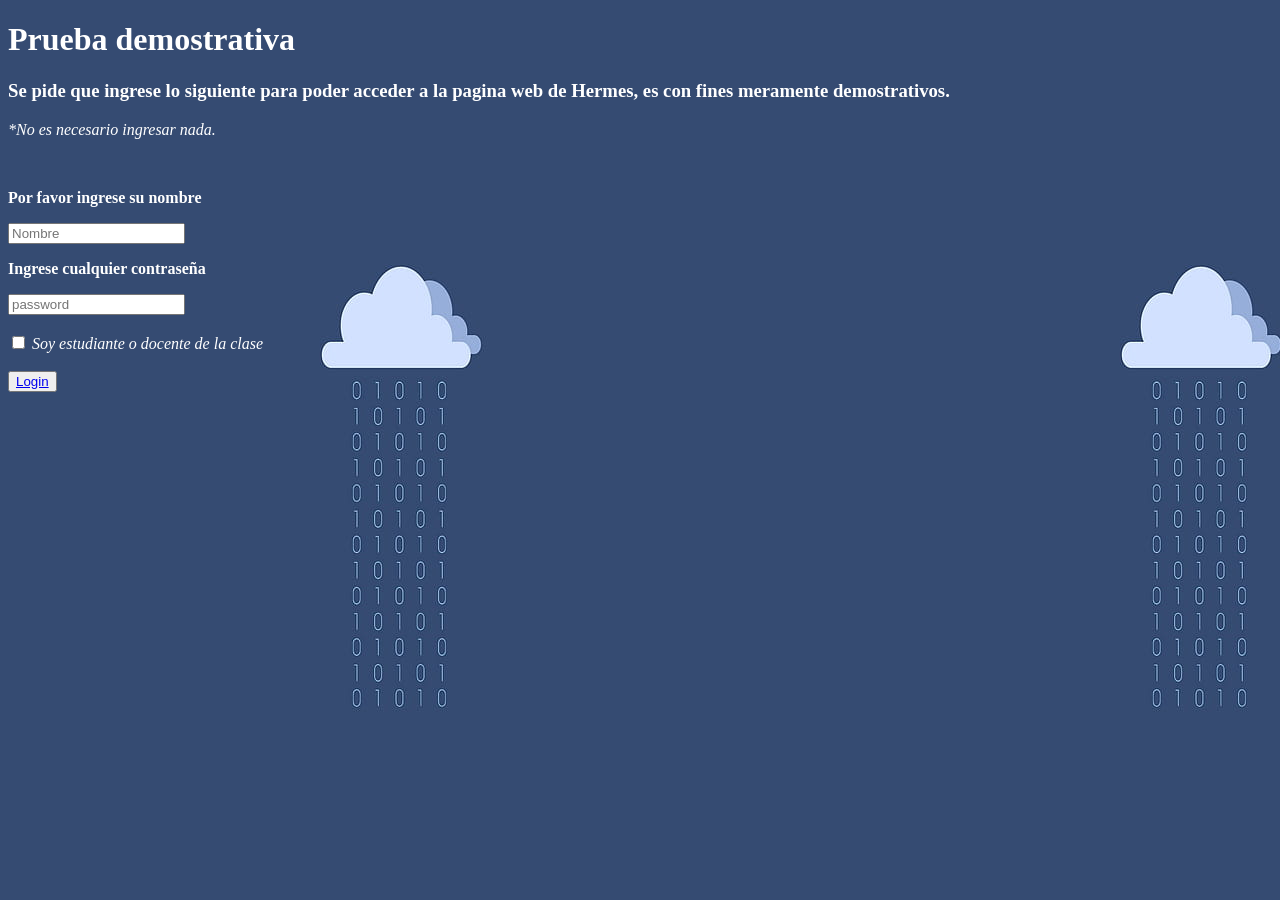
<file: HTML 1/index.html>
<!Doctype html>
<html> 
	<body><body background="nube.jpg"></body>
	<head> <Title>Inicio de sesion</Title></head>

	<h1><font color="white">Prueba demostrativa </font> </h1>
	<h3><font color="white">Se pide que ingrese lo siguiente para poder acceder a la pagina web de Hermes, es con fines meramente demostrativos.</font></h3> 
	<p><em> <font color=" white">*No es necesario ingresar nada. </font></em></p> <br>
	<p><strong><font color="white">Por favor ingrese su nombre</font> </strong> </p>
<input type="text" placeholder= Nombre> <br>
<p><strong><font color="white">Ingrese cualquier contraseña</font></strong></p>
<input type="password" placeholder="password"> <br>
<br>
<input type="checkbox" ><em> <font color="white">Soy estudiante o docente de la clase </font></em> <br><br>
<button><a href="second.html"> Login </a></button><br>
<br>

</body>
</html>
</file>
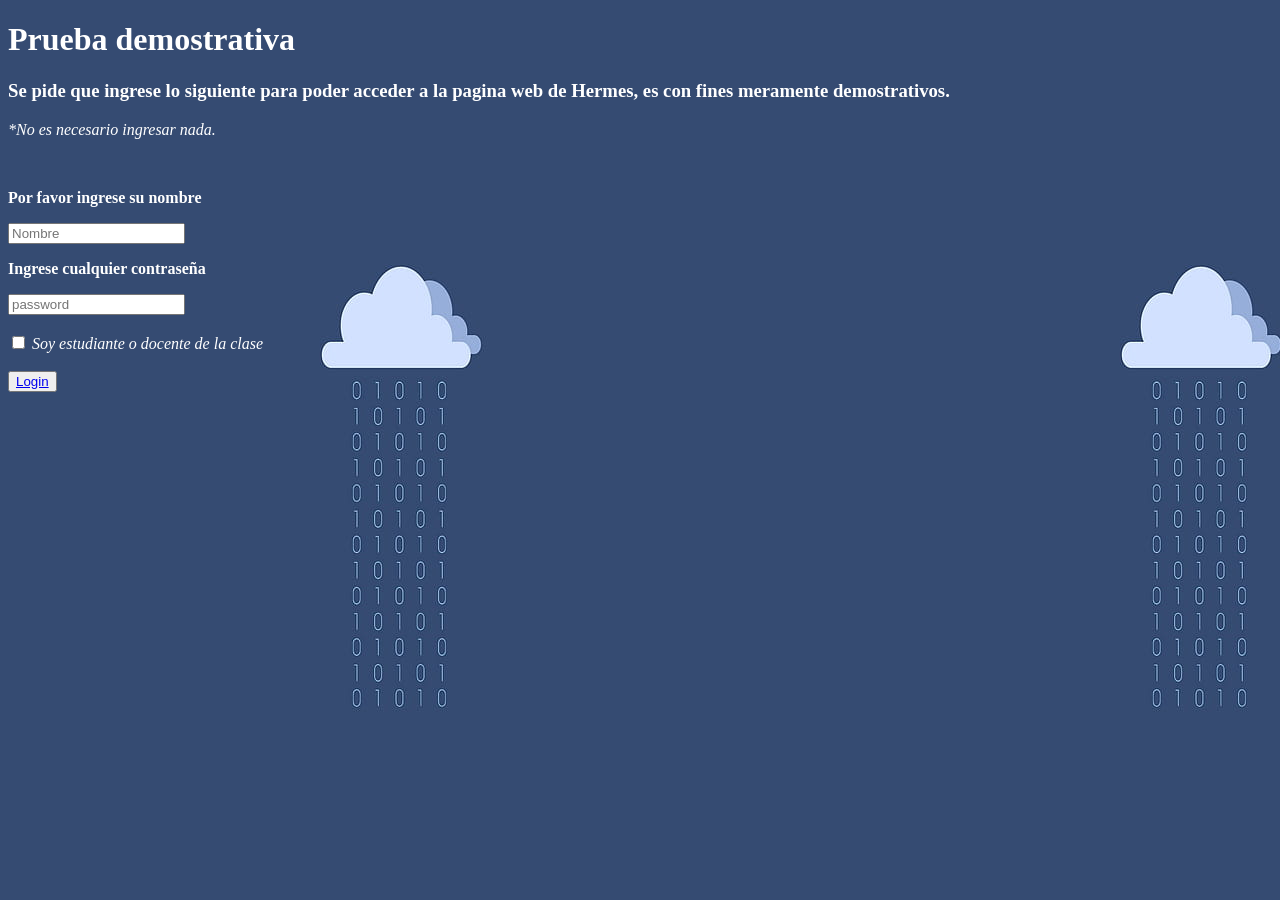
<file: HTML 1/HELLO WORLD.html>
<!Doctype html>
<html> 
	<body><body background="nube.jpg"></body>
	<head> <Title>Inicio de sesion</Title></head>

	<h1><font color="white">Prueba demostrativa </font> </h1>
	<h3><font color="white">Se pide que ingrese lo siguiente para poder acceder a la pagina web de Hermes, es con fines meramente demostrativos.</font></h3> 
	<p><em> <font color=" white">*No es necesario ingresar nada. </font></em></p> <br>
	<p><strong><font color="white">Por favor ingrese su nombre</font> </strong> </p>
<input type="text" placeholder= Nombre> <br>
<p><strong><font color="white">Ingrese cualquier contraseña</font></strong></p>
<input type="password" placeholder="password"> <br>
<br>
<input type="checkbox" ><em> <font color="white">Soy estudiante o docente de la clase </font></em> <br><br>
<button><a href="file:///C:/Users/Hermes%20Josue/Desktop/HTML%201/second.html"> Login </a> </button> <br>
<br>

</body>
</html>
</file>
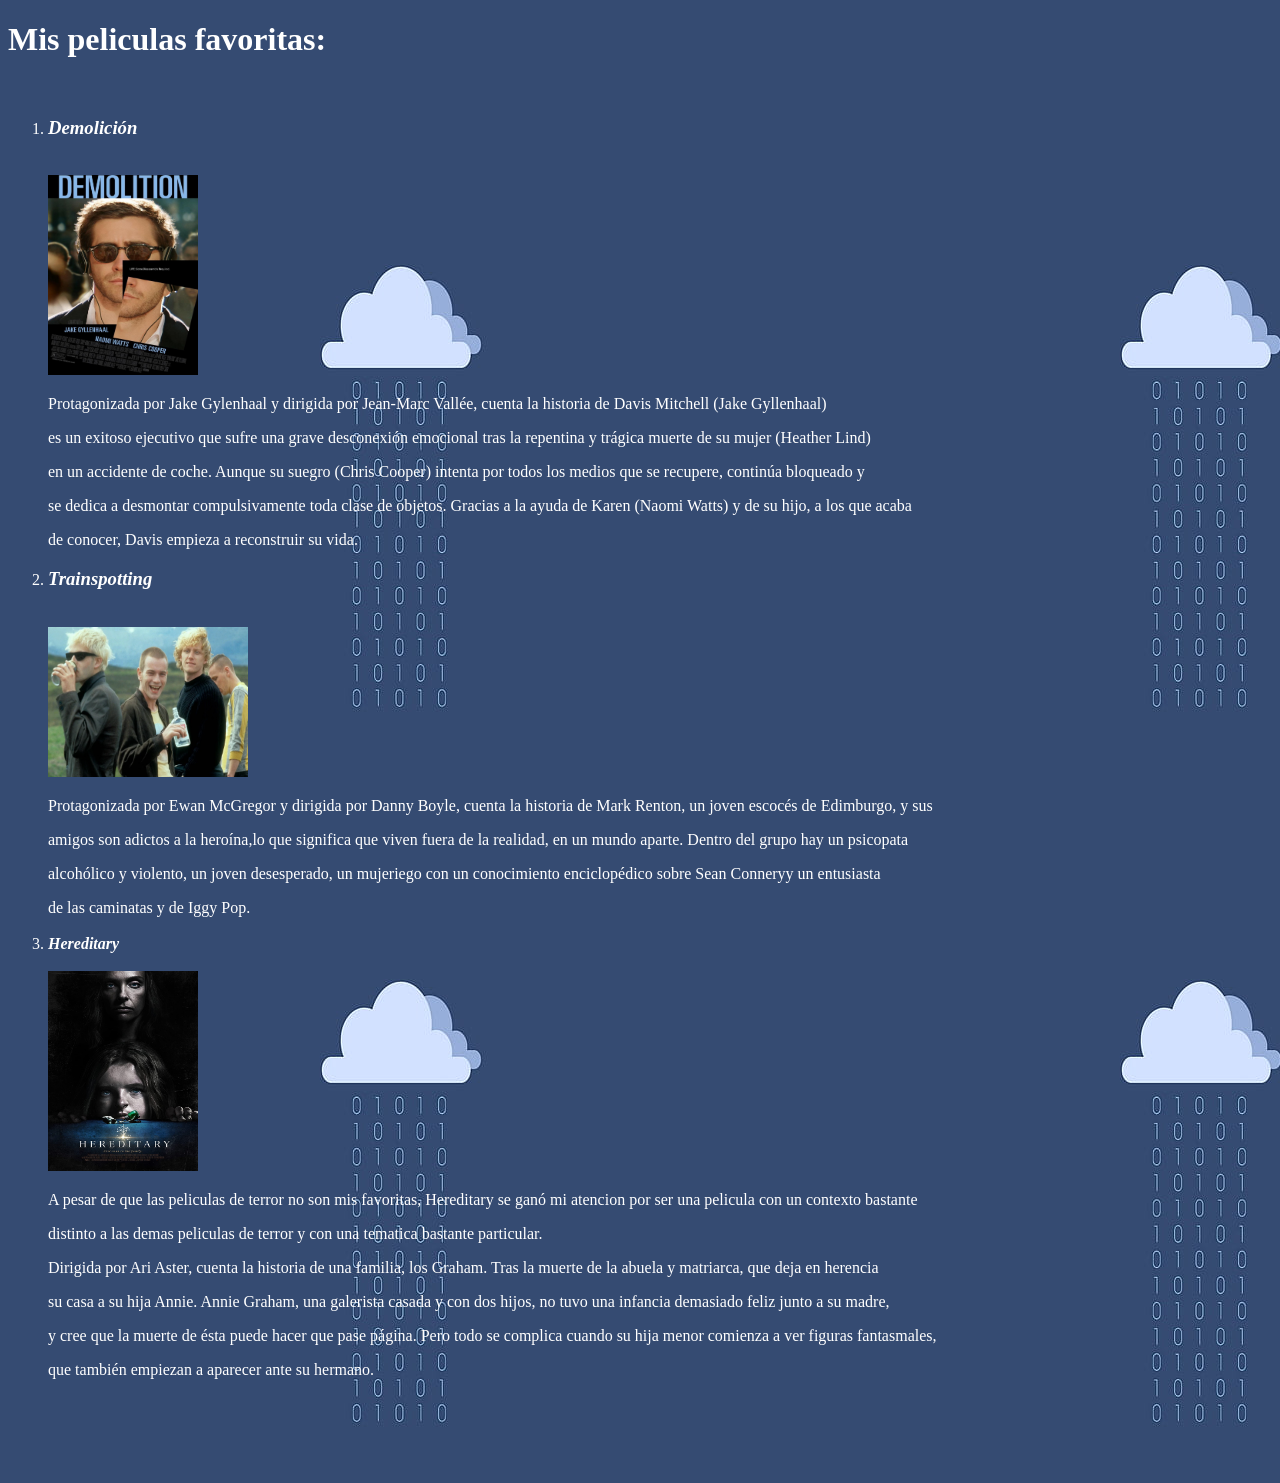
<file: HTML 1/page 3.html>
<!doctype html>
<html>
    <body><body background="nube.jpg"></body>
    <title>Cine</title>
    <font color="white">
    <h1>Mis peliculas favoritas:</h1><br>
    <ol>
        <li><h3><strong> <em>Demolición</em> 
            
        </strong></h3></li> <br>
        <img src="demolition.jpg" width="150px" height="200px"> <br>

    <p>Protagonizada por Jake Gylenhaal y dirigida por Jean-Marc Vallée, cuenta la historia de Davis Mitchell (Jake Gyllenhaal) </p>
    <p>es un exitoso ejecutivo que sufre una grave desconexión emocional tras la repentina y trágica muerte de su mujer (Heather Lind) </p>
    <p> en un accidente de coche. Aunque su suegro (Chris Cooper) intenta por todos los medios que se recupere, continúa bloqueado y</p>
    <p> se dedica a desmontar compulsivamente toda clase de objetos. Gracias a la ayuda de Karen (Naomi Watts) y de su hijo, a los que acaba </p>
    <p> de conocer, Davis empieza a reconstruir su vida.</p>

    <li><h3><strong><em>Trainspotting</em></strong></h3></li> <br>
    <img src="trainspotting.webp" width="200px" height="150px"> <br>

    <p>Protagonizada por Ewan McGregor y dirigida por Danny Boyle, cuenta la historia de Mark Renton, un joven escocés de Edimburgo, y sus</p>
    <p>amigos son adictos a la heroína,lo que significa que viven fuera de la realidad, en un mundo aparte. Dentro del grupo hay un psicopata</p>
    <p> alcohólico y violento, un joven desesperado, un mujeriego con un conocimiento enciclopédico sobre Sean Conneryy un entusiasta</p>
    <p>de las caminatas y de Iggy Pop.</p>

    <li><h3></h3><strong> <em>Hereditary</em></strong></h3></li> <br>
    <img src="hereditary.jpg" width="150px" height="200px"> <br>

    <p>A pesar de que las peliculas de terror no son mis favoritas, Hereditary se ganó mi atencion por ser una pelicula con un contexto bastante</p>
    <p>distinto a las demas peliculas de terror y con una tematica bastante particular.</p>
    <p>Dirigida por Ari Aster, cuenta la historia de una familia, los Graham. Tras la muerte de la abuela y matriarca,  que deja en herencia </p>
    <p> su casa a su hija Annie. Annie Graham, una galerista casada y con dos hijos, no tuvo una infancia demasiado feliz  junto a su madre, </p>
    <p> y cree que la muerte de ésta puede hacer que pase página. Pero todo se complica cuando su hija menor comienza a ver figuras fantasmales, </p>
    <p>que también empiezan a aparecer ante su hermano. </p>
    <br><br><br><br>


    </ol>
</font>
</body>
</html>
</file>
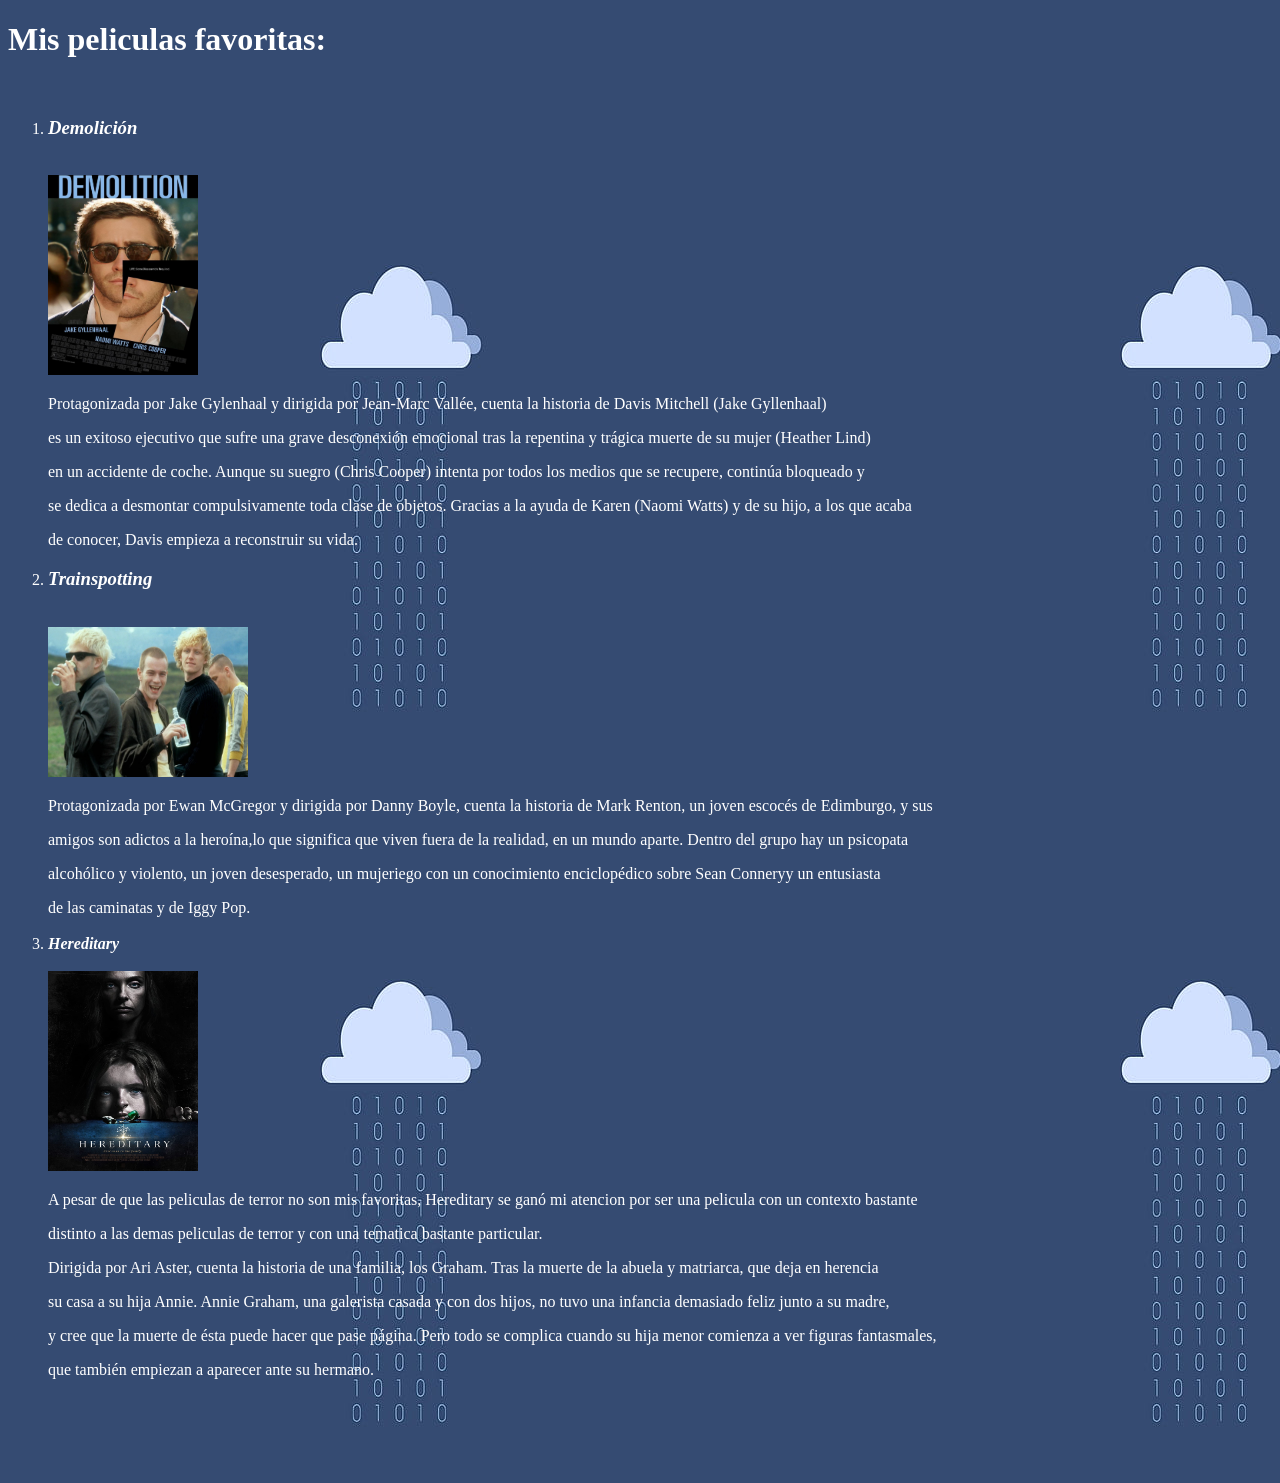
<file: HTML 1/page3.html>
<!doctype html>
<html>
    <body><body background="nube.jpg"></body>
    <title>Cine</title>
    <font color="white">
    <h1>Mis peliculas favoritas:</h1><br>
    <ol>
        <li><h3><strong> <em>Demolición</em> 
            
        </strong></h3></li> <br>
        <img src="demolition.jpg" width="150px" height="200px"> <br>

    <p>Protagonizada por Jake Gylenhaal y dirigida por Jean-Marc Vallée, cuenta la historia de Davis Mitchell (Jake Gyllenhaal) </p>
    <p>es un exitoso ejecutivo que sufre una grave desconexión emocional tras la repentina y trágica muerte de su mujer (Heather Lind) </p>
    <p> en un accidente de coche. Aunque su suegro (Chris Cooper) intenta por todos los medios que se recupere, continúa bloqueado y</p>
    <p> se dedica a desmontar compulsivamente toda clase de objetos. Gracias a la ayuda de Karen (Naomi Watts) y de su hijo, a los que acaba </p>
    <p> de conocer, Davis empieza a reconstruir su vida.</p>

    <li><h3><strong><em>Trainspotting</em></strong></h3></li> <br>
    <img src="trainspotting.webp" width="200px" height="150px"> <br>

    <p>Protagonizada por Ewan McGregor y dirigida por Danny Boyle, cuenta la historia de Mark Renton, un joven escocés de Edimburgo, y sus</p>
    <p>amigos son adictos a la heroína,lo que significa que viven fuera de la realidad, en un mundo aparte. Dentro del grupo hay un psicopata</p>
    <p> alcohólico y violento, un joven desesperado, un mujeriego con un conocimiento enciclopédico sobre Sean Conneryy un entusiasta</p>
    <p>de las caminatas y de Iggy Pop.</p>

    <li><h3></h3><strong> <em>Hereditary</em></strong></h3></li> <br>
    <img src="hereditary.jpg" width="150px" height="200px"> <br>

    <p>A pesar de que las peliculas de terror no son mis favoritas, Hereditary se ganó mi atencion por ser una pelicula con un contexto bastante</p>
    <p>distinto a las demas peliculas de terror y con una tematica bastante particular.</p>
    <p>Dirigida por Ari Aster, cuenta la historia de una familia, los Graham. Tras la muerte de la abuela y matriarca,  que deja en herencia </p>
    <p> su casa a su hija Annie. Annie Graham, una galerista casada y con dos hijos, no tuvo una infancia demasiado feliz  junto a su madre, </p>
    <p> y cree que la muerte de ésta puede hacer que pase página. Pero todo se complica cuando su hija menor comienza a ver figuras fantasmales, </p>
    <p>que también empiezan a aparecer ante su hermano. </p>
    <br><br><br><br>


    </ol>
</font>
</body>
</html>
</file>
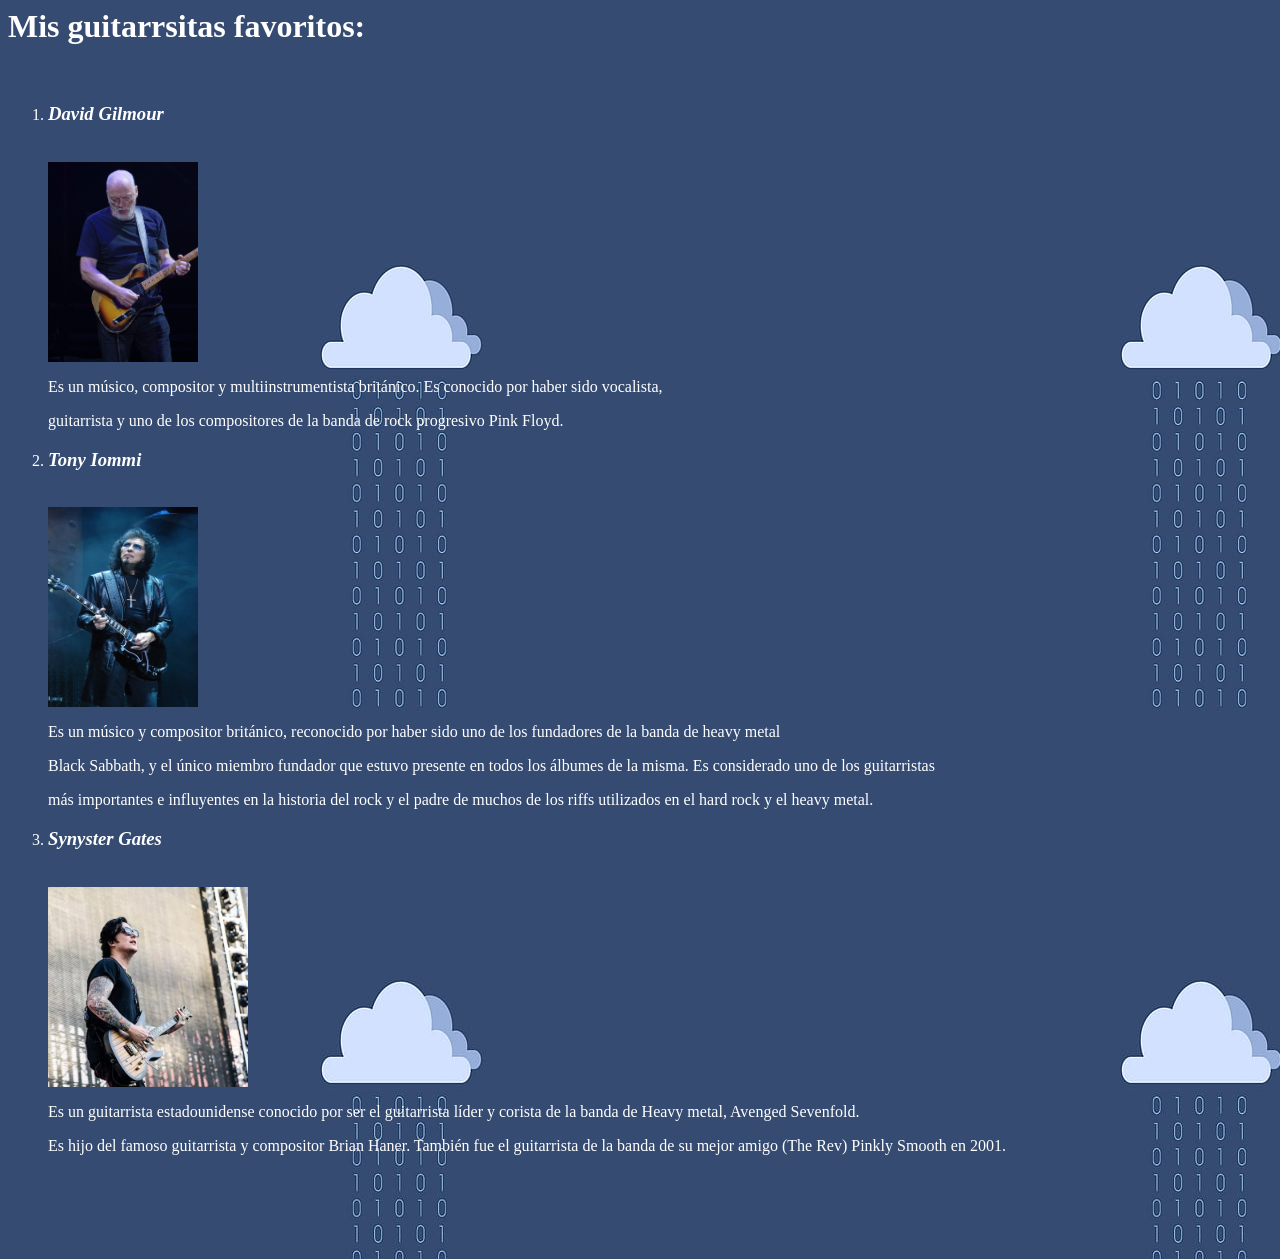
<file: HTML 1/page4.html>
<html>
    <body> 
        <body background="nube.jpg"></body>
        <head><title>Tocar Guitarra</title></head>
        <font color="white">
        <h1>Mis guitarrsitas favoritos:</h1><br>
      <ol>
            <li><h3><strong> <em>David Gilmour</em></strong></h3></li> <br>
            <img src="gilmour.jpg" width="150" height="200"> <br>
            <p> Es un músico, compositor y multiinstrumentista británico. Es conocido por haber sido vocalista,</p>
            <p>guitarrista y uno de los compositores de la banda de rock progresivo Pink Floyd.</p>

            <li><h3><strong><em>Tony Iommi</em></strong></h3></li> <br>
        
            <img src="tonny.jpg" width="150px" height="200px"> <br>
            <p>Es un músico y compositor británico, reconocido por haber sido uno de los fundadores de la banda de heavy metal</p>
            <p>Black Sabbath,​ y el único miembro fundador que estuvo presente en todos los álbumes de la misma.  Es considerado uno de los guitarristas</p>
            <p> más importantes e influyentes en la historia del rock y el padre de muchos de los riffs utilizados en el hard rock y el heavy metal.</p>

            <li><h3><strong><em>Synyster Gates</em></strong></h3></li> <br>
            <img src="gates.webp" width="200px" height="200px"> <br>
            <p>Es un guitarrista estadounidense conocido por ser el guitarrista líder y corista de la banda de Heavy metal, Avenged Sevenfold.</p>
            <p>Es hijo del famoso guitarrista y compositor Brian Haner. También fue el guitarrista de la banda de su mejor amigo  (The Rev) Pinkly Smooth en 2001.</p>
<br><br><br><br>
        </ol>
    </font>
    </body>
</html>
</file>
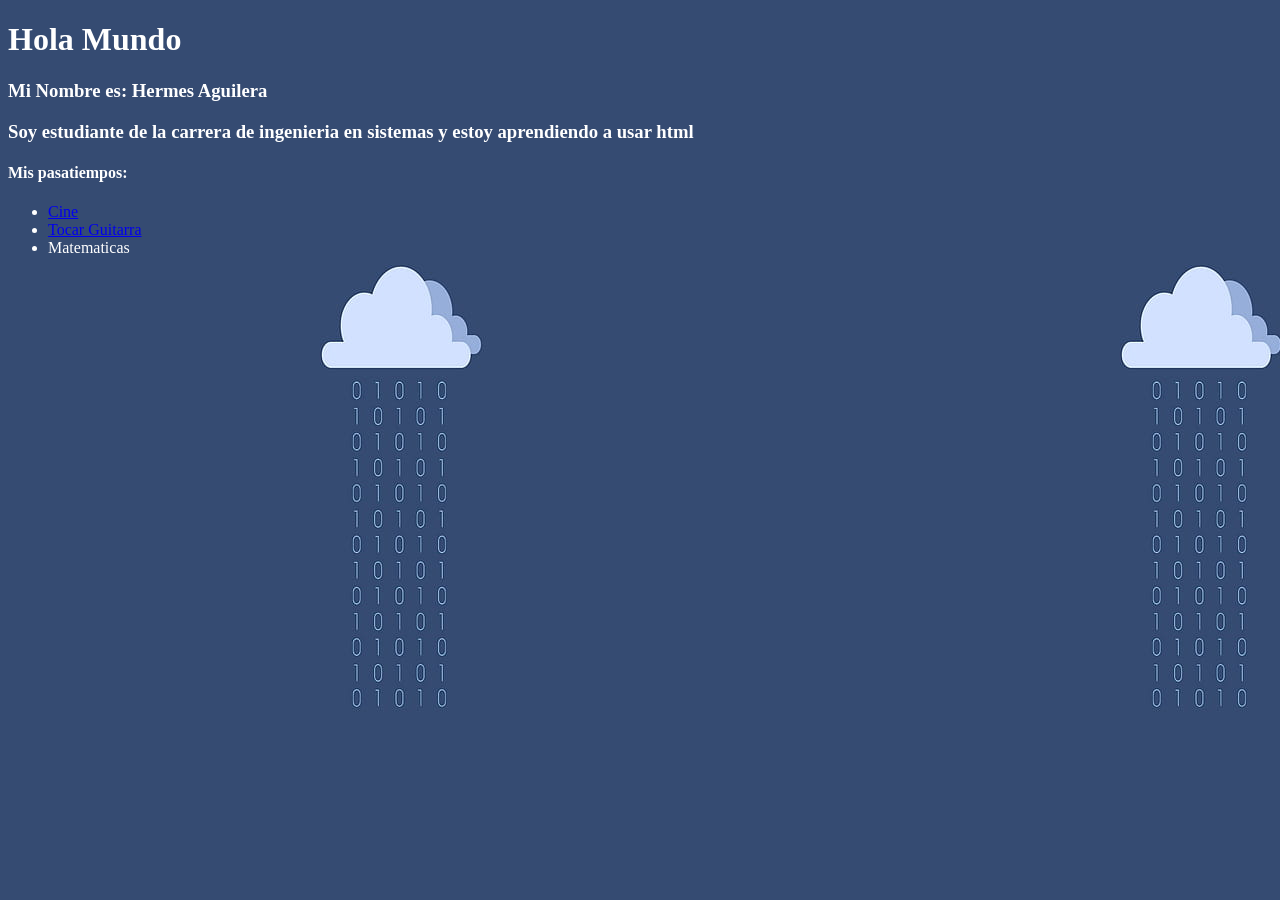
<file: HTML 1/second.html>
<!doctype html>
<html>
    <body><body background="nube.jpg"></body>
    <font color="white">
        
        <title>Hola Mundo</title>
    </head>

        <h1>Hola Mundo</h1>
        
     <h3>Mi Nombre es: Hermes Aguilera</h3>  
        <h3>Soy estudiante de la carrera de ingenieria en sistemas y estoy aprendiendo a usar html</h3>
    <h4>Mis pasatiempos:</h4>
    <ul>
    <li><a href="page3.html"> Cine</a></li> 
    <li><a href="page4.html"> Tocar Guitarra</a></li> 
    <li>Matematicas</li>
    </ul> 
</font>
    </body>
</html>
</file>
